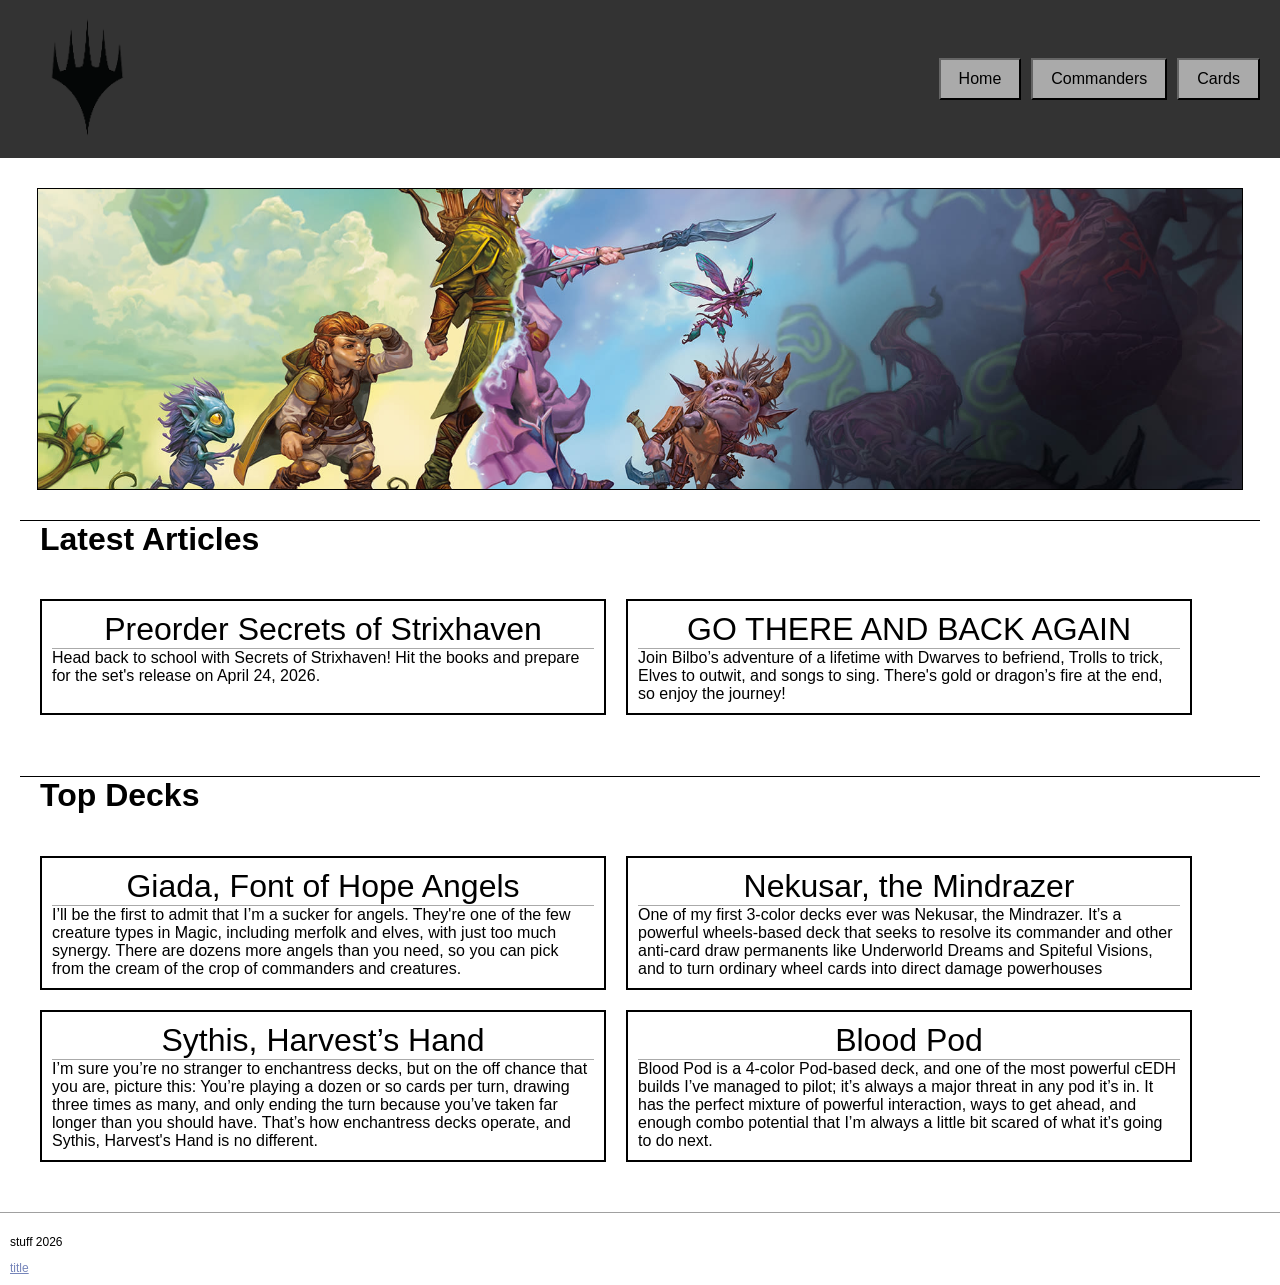
<file: index.html>
<!DOCTYPE html>
<html lang="en">

<head>
    <meta charset="UTF-8">
    <meta http-equiv="X-UA-Compatible" content="IE=edge">
    <meta name="viewport" content="width=device-width, initial-scale=1.0">
    <title>title</title>
    <link href="Styles/index.css" rel="stylesheet">
</head>

<body>

    <header>
        <a id="logo_link" href="index.html">
            <img class="logo" src="Images/logo.png" alt="logo image">
        </a>

        <nav>
            <button onclick="window.location.href='index.html'">Home</button>
            <button onclick="window.location.href='commanders.html'">Commanders</button>
            <button onclick="window.location.href='cardtype.html'">Cards</button>
        </nav>
    </header>
    <div class="image-container">
        <img src="Images/hero.jpg" alt="Example">
        <div class="text"></div>
    </div>
    <h1>
        Latest Articles
    </h1>

    <div class="container">
        <div class="grid-container" id="grid1"></div>
    </div>

    <h1>
        Top Decks
    </h1>

    <div class="container">
        <div class="grid-container" id="grid2"></div>
    </div>

    <script>
        //latest articles
        const articleTitles = [
            "Preorder Secrets of Strixhaven",
            "GO THERE AND BACK AGAIN"
        ];
        const articleDescription = [
            "Head back to school with Secrets of Strixhaven! Hit the books and prepare for the set's release on April 24, 2026.",
            "Join Bilbo’s adventure of a lifetime with Dwarves to befriend, Trolls to trick, Elves to outwit, and songs to sing. There's gold or dragon’s fire at the end, so enjoy the journey!",
        ];

        //top decks
        const deckTitles = [
            "Giada, Font of Hope Angels",
            "Nekusar, the Mindrazer",
            "Sythis, Harvest’s Hand",
            "Blood Pod",
        ];
        const deckDescriptions = [
            "I’ll be the first to admit that I’m a sucker for angels. They're one of the few creature types in Magic, including merfolk and elves, with just too much synergy. There are dozens more angels than you need, so you can pick from the cream of the crop of commanders and creatures.",
            "One of my first 3-color decks ever was Nekusar, the Mindrazer. It’s a powerful wheels-based deck that seeks to resolve its commander and other anti-card draw permanents like Underworld Dreams and Spiteful Visions, and to turn ordinary wheel cards into direct damage powerhouses",
            "I’m sure you’re no stranger to enchantress decks, but on the off chance that you are, picture this: You’re playing a dozen or so cards per turn, drawing three times as many, and only ending the turn because you’ve taken far longer than you should have. That’s how enchantress decks operate, and Sythis, Harvest's Hand is no different.",
            "Blood Pod is a 4-color Pod-based deck, and one of the most powerful cEDH builds I’ve managed to pilot; it’s always a major threat in any pod it’s in. It has the perfect mixture of powerful interaction, ways to get ahead, and enough combo potential that I’m always a little bit scared of what it’s going to do next.",
        ];
        function populateGrid(gridId, textArray, titlesArray) {
            const grid = document.getElementById(gridId);
            grid.innerHTML = "";

            for (let i = 0; i < textArray.length; i++) {
                const cell = document.createElement("div");
                cell.classList.add("grid-item");

                const title = document.createElement("div");
                title.classList.add("grid-title-text");
                title.textContent = titlesArray[i];

                const textContent = document.createElement("div");
                textContent.classList.add("grid-text-content");
                textContent.textContent = textArray[i];

                cell.appendChild(title);
                cell.appendChild(textContent);
                grid.appendChild(cell);
            }
        }


        // Populate grid
        populateGrid("grid1", articleDescription.slice(0, 2 * 1), articleTitles);
        populateGrid("grid2", deckDescriptions.slice(0, 2 * 2), deckTitles);
    </script>


    <footer>
        <p>stuff 2026</p>
        <a href="index.html">title</a>
    </footer>
</body>

</html>
</file>
<file: Styles/index.css>
:root {
      --cols: 2;
      --rows: 2;
      --cell-height: 200px;
      --gap: 20px;
      --container-width: 95%;
  }


  /* Main container holding both grids */
.container {
    margin: 10px 0;        /* remove auto centering */
    width: 90%;           /* full width */
    padding: 20px;            /* remove side padding limiting width */
    padding-top: 0px;
    margin-top: 0px;
}

  /*the actual grid of items*/
.grid-container {
    display: grid;
    gap: var(--gap);
    padding: var(--gap);
    width: 100%;           /* ensure it fills container */
    grid-template-columns: repeat(var(--cols), 1fr);
}

  .grid-title-text{
    text-align: center;
    font-style:normal;
    font-size: 200%;
    border-bottom: 1px solid #AAAAAA;
  }
  /*the items*/
  .grid-item {
      border: 2px solid #000000;
      overflow: hidden;
      transition: border-color 0.3s ease, transform 0.3s ease;
      background: white;
      padding: 10px;
  }



body {
    margin: 0;
    font-family: Arial, sans-serif;
}

header {
    display: flex;
    justify-content: space-between;
    /* pushes items apart */
    align-items: center;
    padding: 10px 20px;
    background-color: #333;
    color: white;
}

.logo {
    width: 80%;
    aspect-ratio: 1 / 1;
    object-fit: contain;
}

nav {
    display: flex;
    gap: 10px;
    /* space between buttons */
}

nav button {
    flex: 1;
    text-align: center;
    padding: 10px 18px;
    background-color: #AAAAAA;
    border-color: #111111;
    font-size: 16px;
    transition: all 0.2s ease;
}

nav button:hover {
    background-color: #DDDDDD;
    border-color: #222222;
    transform: translateY(-1px);
    box-shadow: 0 4px 10px #000000;
}

nav button:active {
    transform: translateY(0);
    box-shadow: 0 2px 5px #000000;
}

footer {
    border-top: 1px solid #A0A0A0;
    font-size: 12px;
    padding: 10px;
}

a:link,
a:visited {
    color: #7685BA;
}

/* Container */
.image-container {
  width: 94%;
  height: 300px;            
  margin: 30px auto;           
  position: relative;       
  overflow: hidden;     
  border: 1px solid black;    
}

/* Image */
.image-container img {
  width: 100%;
  height: 100%;
  object-fit: cover;        
  display: block;
}

.text {
  position: absolute;
  top: 50%;
  left: 50%;
  transform: translate(-50%, -50%);
  
  color: white;
  font-size: 2rem;
  text-align: center;

}


h1{
    border-top: 1px solid #000000;
    padding-inline: 20px;
    margin-inline: 20px;
}
</file>
